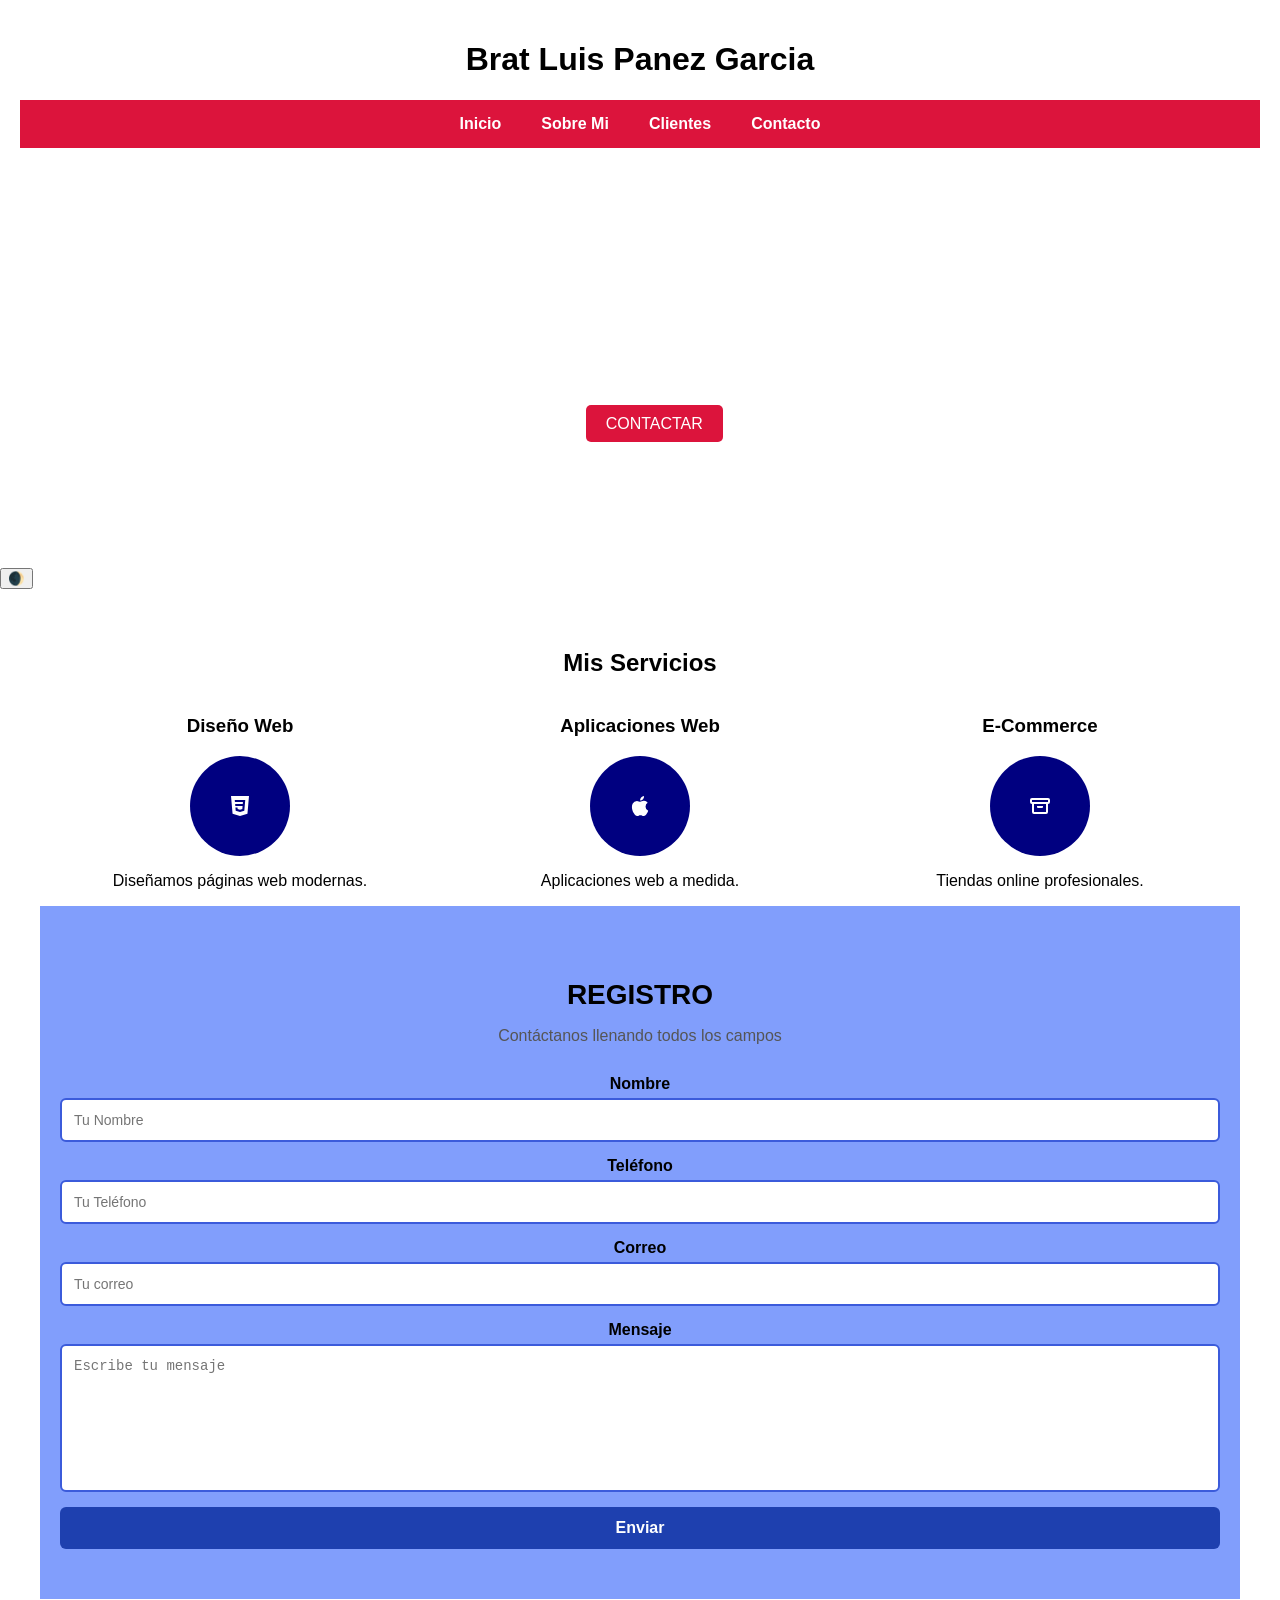
<file: index.html>
<!DOCTYPE html>
<html lang="es">
<head>
    <meta charset="UTF-8">
    <title>Mi Web</title>
    <link rel="stylesheet" href="css/style.css">
</head>

<body>

<header>
    <h1>Brat Luis Panez Garcia <span></span></h1>

    <nav class="nav">
        <a href="#">Inicio</a>
        <a href="sobre mí.html">Sobre Mi</a>
        <a href="clientes.html">Clientes</a>
        <a href="contactos.html">Contacto</a>
    </nav>
</header>

<section class="hero">
    <div class="contenido-hero">
        <h2>Diseño y Desarrollo Web Freelancer</h2>
        <sgv>
          <p> Cerro de Pasco, Yanacancha</p> 
          <svg class="w-[30px] h-[30px] text-gray-800 dark:text-white" aria-hidden="true" xmlns="http://www.w3.org/2000/svg" width="24" height="24" fill="none" viewBox="0 0 24 24">
  <path stroke="currentColor" stroke-linecap="round" stroke-linejoin="round" stroke-width="2" d="M12 13a3 3 0 1 0 0-6 3 3 0 0 0 0 6Z"/>
  <path stroke="currentColor" stroke-linecap="round" stroke-linejoin="round" stroke-width="2" d="M17.8 13.938h-.011a7 7 0 1 0-11.464.144h-.016l.14.171c.1.127.2.251.3.371L12 21l5.13-6.248c.194-.209.374-.429.54-.659l.13-.155Z"/>
</svg>

        </sgv>
        
        <a class="boton" href="#">CONTACTAR</a>
    </div>
</section>

 <button id="btnTop">ir arriba</button>
 <button id="modoOscuro">🌒</button>
 <script src="js/script.js"></script>


<section class="servicios">

    <h2>Mis Servicios</h2>

    <div class="contenedor-servicios">

        <div class="servicio">
            

            <sgv>
               <h3>Diseño Web</h3>
               <div class="icono">
                <svg class="w-[30px] h-[30px] text-gray-800 dark:text-white" aria-hidden="true" xmlns="http://www.w3.org/2000/svg" width="24" height="24" fill="currentColor" viewBox="0 0 24 24">
              <path d="m3 2 1.578 17.834L12 22l7.468-2.165L21 2H3Zm13.3 14.722-4.293 1.204H12l-4.297-1.204-.297-3.167h2.108l.15 1.526 2.335.639 2.34-.64.245-3.05h-7.27l-.187-2.006h7.64l.174-2.006H6.924l-.176-2.006h10.506l-.954 10.71Z"/>
            </svg>
           </div>

            
            <p>Diseñamos páginas web modernas.</p>
        </div>

        <div class="servicio">
            <h3>Aplicaciones Web</h3>
            <div class="icono">
         <svg class="w-6 h-6 text-gray-800 dark:text-white" aria-hidden="true" xmlns="http://www.w3.org/2000/svg" width="24" height="24" fill="currentColor" viewBox="0 0 24 24">
          
              <path d="M17.537 12.625a4.421 4.421 0 0 0 2.684 4.047 10.96 10.96 0 0 1-1.384 2.845c-.834 1.218-1.7 2.432-3.062 2.457-1.34.025-1.77-.794-3.3-.794-1.531 0-2.01.769-3.275.82-1.316.049-2.317-1.318-3.158-2.532-1.72-2.484-3.032-7.017-1.27-10.077A4.9 4.9 0 0 1 8.91 6.884c1.292-.025 2.51.869 3.3.869.789 0 2.27-1.075 3.828-.917a4.67 4.67 0 0 1 3.66 1.984 4.524 4.524 0 0 0-2.16 3.805m-2.52-7.432A4.4 4.4 0 0 0 16.06 2a4.482 4.482 0 0 0-2.945 1.516 4.185 4.185 0 0 0-1.061 3.093 3.708 3.708 0 0 0 2.967-1.416Z"/>

        </svg>
            </div>

            <p>Aplicaciones web a medida.</p>
        </div>

        <div class="servicio">
            <h3>E-Commerce</h3>
            <div class="icono">
            <svg class="w-6 h-6 text-gray-800 dark:text-white" aria-hidden="true" xmlns="http://www.w3.org/2000/svg" width="24" height="24" fill="none" viewBox="0 0 24 24">
            <path stroke="currentColor" stroke-linejoin="round" stroke-width="2" d="M10 12v1h4v-1m4 7H6a1 1 0 0 1-1-1V9h14v9a1 1 0 0 1-1 1ZM4 5h16a1 1 0 0 1 1 1v2a1 1 0 0 1-1 1H4a1 1 0 0 1-1-1V6a1 1 0 0 1 1-1Z"/>
            </svg>

            </div>
            <p>Tiendas online profesionales.</p>
        </div>
    </div>


    <section class="registro">
    <h2>REGISTRO</h2>
    <p>Contáctanos llenando todos los campos</p>

    <form  id = "miformulario" action = "guardar_solicitante.php" method= "POST">
        
        <div class="campo">
            <label>Nombre</label>
            <input type="text"name="nombre" placeholder="Tu Nombre">
        </div>

        <div class="campo">
            <label>Teléfono</label>
            <input type="tel" name="telefono"placeholder="Tu Teléfono">
        </div>

        <div class="campo">
            <label>Correo</label>
            <input type="email"name="correo" placeholder="Tu correo">
        </div>

        <div class="campo">
            <label>Mensaje</label>
            <textarea placeholder="Escribe tu mensaje"name="mensaje"></textarea>
        </div>

        <input class="boton-enviar" type="submit" value="Enviar">

    </form>
   
</section>
</body>
</html>
</file>
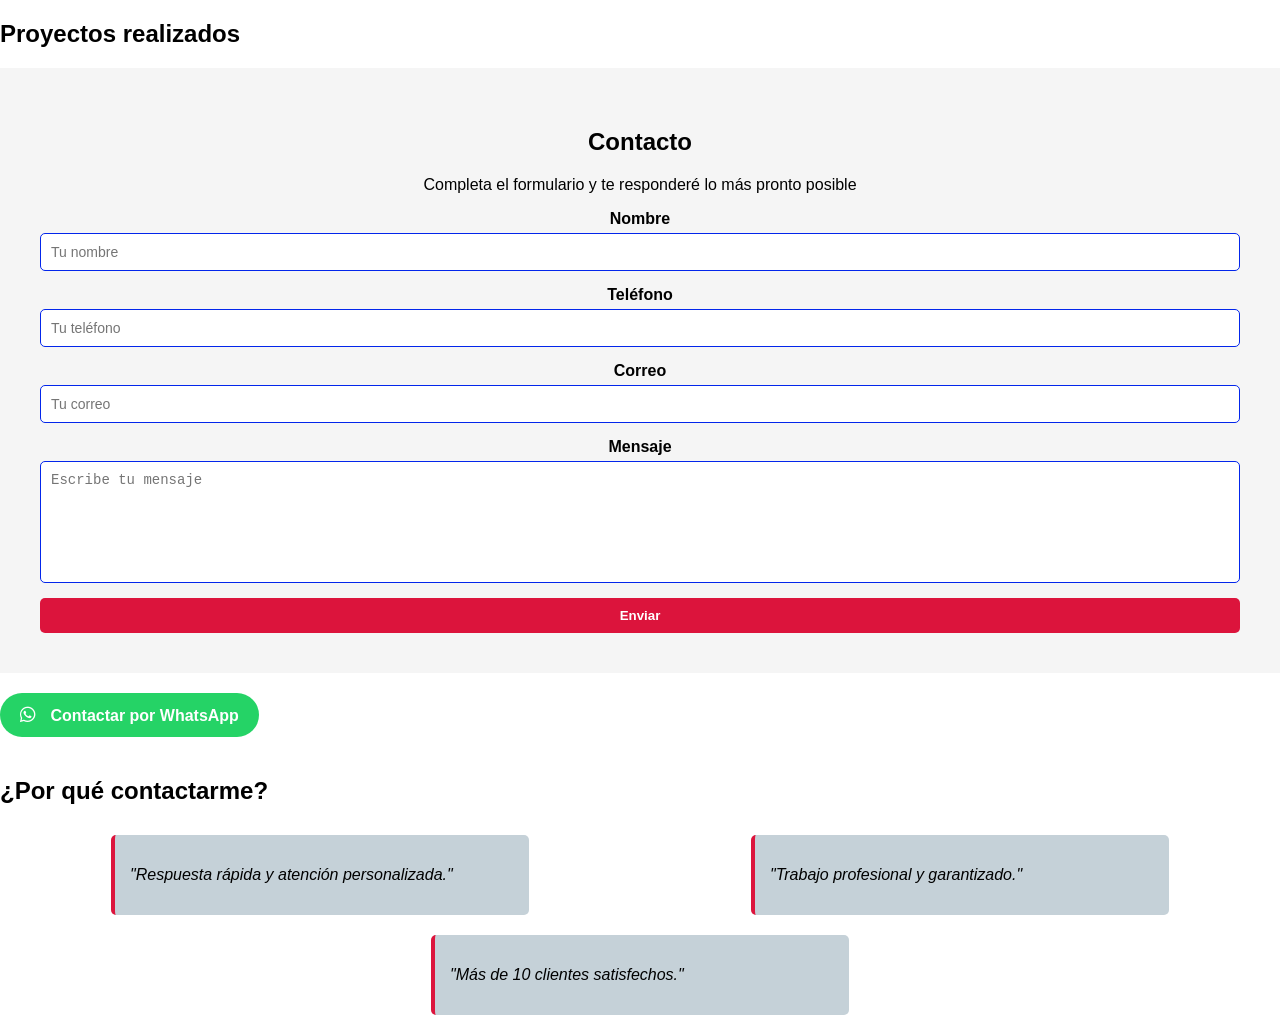
<file: contactos.html>
<!DOCTYPE html>
<html lang="en">
<head>
    <meta charset="UTF-8">
    <title>Document</title>
    <link rel="stylesheet" href="css/style.css">

    <!-- ICONOS -->
    <link rel="stylesheet" href="https://cdnjs.cloudflare.com/ajax/libs/font-awesome/6.0.0/css/all.min.css">
</head>
<h2>Proyectos realizados</h2>

<body>

<section class="contacto">

    <h1>Contacto</h1>
    <p>Completa el formulario y te responderé lo más pronto posible</p>

    <form id="miformulario" action="guardar_contactos.php" method="POST">
    
    <div class="campo">
        <label>Nombre</label>
        <input type="text" name="nombre" placeholder="Tu nombre" required>
    </div>

    <div class="campo">
        <label>Teléfono</label>
        <input type="tel" name="telefono" placeholder="Tu teléfono" required>
    </div>

    <div class="campo">
        <label>Correo</label>
        <input type="email" name="correo" placeholder="Tu correo" required>
    </div>

    <div class="campo">
        <label>Mensaje</label>
        <textarea name="mensaje" placeholder="Escribe tu mensaje" required></textarea>
    </div>

    <input class="boton-enviar" type="submit" value="Enviar">

</form>
</section>

<section 
    <!-- BOTÓN WHATSAPP -->
    <a href="#" class="whatsapp" onclick="enviarWhatsApp()">
        <i class="fab fa-whatsapp"></i> Contactar por WhatsApp
    </a>

    <!-- TESTIMONIO / CONFIANZA -->
    <div class="info-extra">
        <h2>¿Por qué contactarme?</h2>

        <div class="beneficios">
            <div class="beneficio">
                <p>"Respuesta rápida y atención personalizada."</p>
            </div>

            <div class="beneficio">
                <p>"Trabajo profesional y garantizado."</p>
            </div>

            <div class="beneficio">
                <p>"Más de 10 clientes satisfechos."</p>
            </div>
        </div>
    </div>

</section>

<!-- SCRIPT WHATSAPP -->
<script>
function enviarWhatsApp() {
    let nombre = document.getElementById("nombre").value;
    let mensaje = document.getElementById("mensaje").value;

    let numero = "901144699"; // 🔴 CAMBIA POR TU NUMERO

    let texto = "Hola, soy " + nombre + ". " + mensaje;

    let url = "https://wa.me/" + numero + "?text=" + encodeURIComponent(texto);

    window.open(url, "_blank");
}
</script>

</body>
</html>
</file>
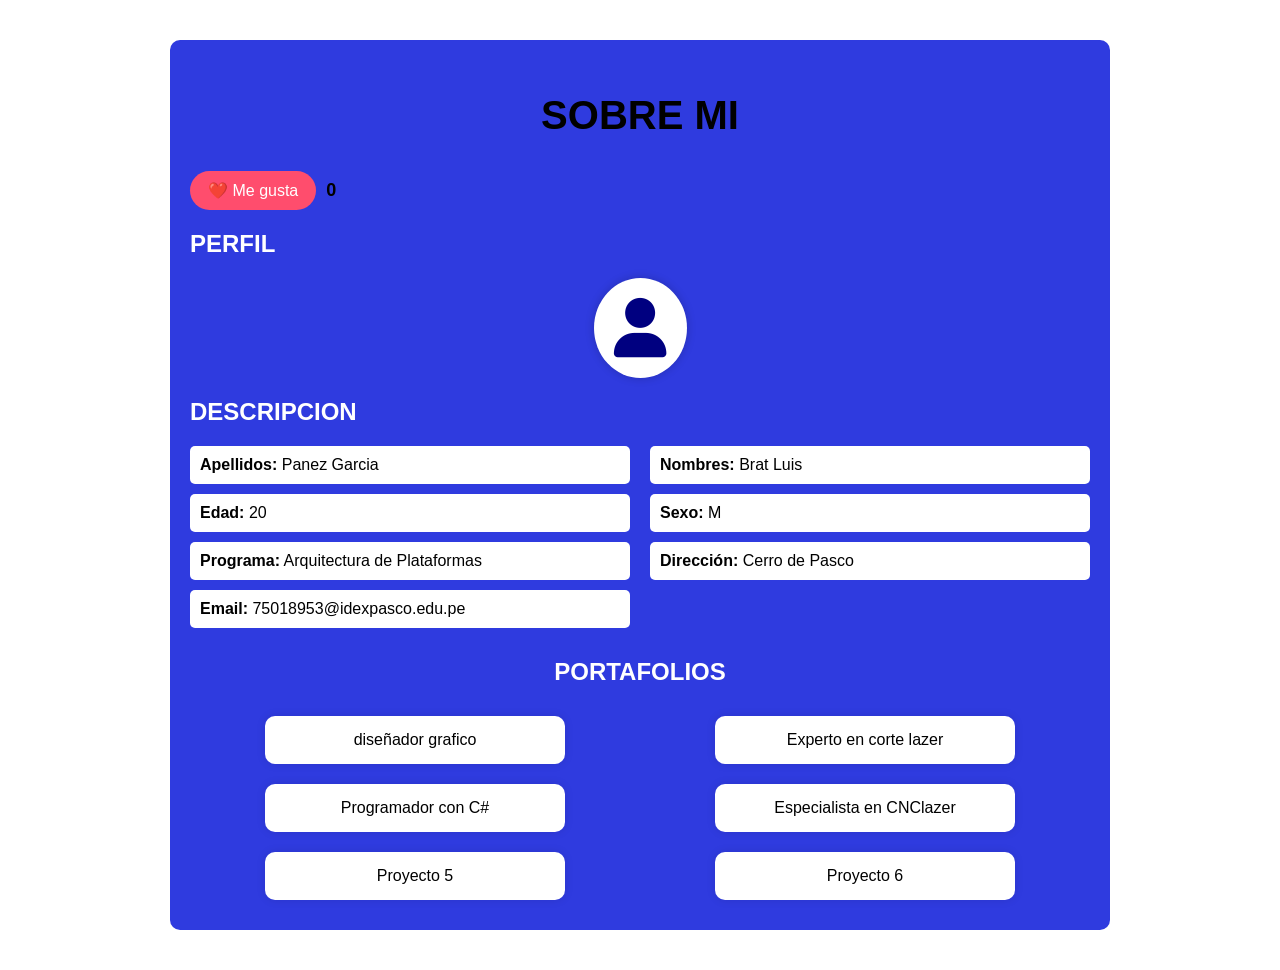
<file: sobre mí.html>
<!DOCTYPE html>
<html lang="en">
<head>
    <meta charset="UTF-8">
    <title>sobre mi</title>
     <link rel="stylesheet" href="https://cdnjs.cloudflare.com/ajax/libs/font-awesome/6.0.0/css/all.min.css">
     <link rel="stylesheet" href="css/style.css">
</head>
<body>
<section class="sobre-mi">

    <h1>SOBRE MI</h1>
<div class="like-container">
  <button id="btnLike" class="like-btn">
    ❤️ <span id="textoLike">Me gusta</span>
  </button>
  <span id="contadorLikes">0</span>
</div>
 <script src="js/script.js"></script>
    <h2>PERFIL</h2>

    <div class="perfil-icono">
        <i class="fas fa-user"></i>
    </div>

    <h2>DESCRIPCION</h2>

    <div class="datos">
        <p><strong>Apellidos:</strong> Panez Garcia</p>
        <p><strong>Nombres:</strong> Brat Luis</p>
        <p><strong>Edad:</strong> 20</p>
        <p><strong>Sexo:</strong> M</p>
        <p><strong>Programa:</strong> Arquitectura de Plataformas</p>
        <p><strong>Dirección:</strong> Cerro de Pasco</p>
        <p><strong>Email:</strong> 75018953@idexpasco.edu.pe</p>
    </div>

    <div class="portafolio">
        <h2>PORTAFOLIOS</h2>

        <div class="proyectos">
            <div class="proyecto">diseñador grafico</div>

            <div class="proyecto">Experto en corte lazer</div>

            <div class="proyecto">Programador con C#</div>

            <div class="proyecto">Especialista en CNClazer</div>

            <div class="proyecto">Proyecto 5</div>

            <div class="proyecto">Proyecto 6</div>

        </div>
    </div>

</section>
</body>
</html>
</file>
<file: css/style.css>
/* GENERALES */
body {
    font-family: Arial, sans-serif;
    margin: 0;
}

/* HEADER */
header {
    text-align: center;
    background: white;
    padding: 20px;
}

header span {
    font-size: 1rem;
    color: gray;
}

/* NAVBAR */
.nav {
    display: flex;
    justify-content: center;
    background: crimson;
}

.nav a {
    color: white;
    padding: 15px 20px;
    text-decoration: none;
    font-weight: bold;
}

.nav a:hover {
    background: darkred;
}

/* HERO */
.hero {
    background-image: url("https://static.vecteezy.com/system/resources/thumbnails/037/999/247/small/ai-generated-cybersecurity-concept-background-image-generative-ai-photo.jpg");
    background-size: cover;
    background-position: center;
    height: 400px;
    display: flex;
    align-items: center;
    justify-content: center;
}

.contenido-hero {
    text-align: center;
    color: white;
}

.boton {
    background: crimson;
    color: white;
    padding: 10px 20px;
    text-decoration: none;
    border-radius: 5px;
}

/* SERVICIOS-------------------------------------------------------- */
.servicios {
    text-align: center;
    padding: 40px;
}

.contenedor-servicios {
    display: flex;
    justify-content: space-around;
    flex-wrap: wrap;
}

.servicio {
    width: 30%;
    text-align: center;
}

.icono {
    width: 100px;
    height: 100px;
    background: navy;
    color: white;
    border-radius: 50%;
    display: flex;
    align-items: center;
    justify-content: center;
    margin: 10px auto;
    font-size: 30px;
}
/* CONTACTOS--------------------------------------------------- */
.contacto {
    background: #f5f5f5;
    padding: 40px;
    text-align: center;
}

.formulario {
    max-width: 500px;
    margin: 0 auto;
    text-align: left;
}

.campo {
    display: flex;
    flex-direction: column;
    margin-bottom: 15px;
}

.campo label {
    font-weight: bold;
    margin-bottom: 5px;
}

.campo input,
.campo textarea {
    padding: 10px;
    border: 1px solid #0326eb;
    border-radius: 5px;
    font-size: 14px;
}

textarea {
    resize: none;
    height: 100px;
}

.boton-enviar {
    background: crimson;
    color: white;
    padding: 10px;
    border: none;
    border-radius: 5px;
    cursor: pointer;
    width: 100%;
    font-weight: bold;
}

.boton-enviar:hover {
    background: darkred;
}

/* INFO EXTRA (TESTIMONIOS) */
.info-extra {
    margin-top: 40px;
}

.beneficios {
    display: flex;
    justify-content: space-around;
    flex-wrap: wrap;
}

.beneficio {
    width: 30%;
    background: rgb(197, 209, 216);
    padding: 15px;
    margin: 10px;
    border-left: 4px solid crimson;
    border-radius: 5px;
    font-style: italic;
}


.whatsapp {
    display: inline-block;
    margin-top: 20px;
    background: #25D366;
    color: white;
    padding: 12px 20px;
    border-radius: 50px;
    text-decoration: none;
    font-weight: bold;
}
/* CONTACTO-boton whatsapp */
.whatsapp i {
    margin-right: 10px;
    font-size: 18px;
}

.whatsapp:hover {
    background: #1ebe5d;
}





/* SOBRE MI ---------------------------------------------*/
.sobre-mi {
    max-width: 900px;
    margin: 40px auto;
    padding: 20px;
    background: #2f3bdf;
    border-radius: 10px;
}

/* TITULOS */
.sobre-mi h1 {
    text-align: center;
    font-size: 2.5rem;
}

.sobre-mi h2 {
    color: rgb(255, 255, 255);
    margin-top: 20px;
}

/* PERFIL (ICONO) */
.perfil-icono {
    display: flex;
    justify-content: center;
    margin: 20px 0;
}

.perfil-icono i {
    font-size: 60px;
    color: navy;
    background: white;
    padding: 20px;
    border-radius: 50%;
    box-shadow: 0px 0px 10px rgba(0,0,0,0.2);
}

/* DATOS---------------------------------------------- */
.datos {
    display: grid;
    grid-template-columns: 1fr 1fr;
    gap: 10px 20px;
    margin-top: 20px;
}

.datos p {
    background: white;
    padding: 10px;
    border-radius: 5px;
    margin: 0;
}

/* PORTAFOLIO ---------------------------------------*/
.portafolio {
    margin-top: 30px;
    text-align: center;
}

.portafolio h2 {
    margin-bottom: 20px;
}

.proyectos {
    display: flex;
    justify-content: space-around;
    flex-wrap: wrap;
}

.proyecto {
    width: 30%;
    background: white;
    padding: 15px;
    margin: 10px;
    border-radius: 10px;
    box-shadow: 0px 0px 10px rgba(0,0,0,0.1);
}




/* CLIENTES --------------------------------*/
.clientes {
    text-align: center;
    padding: 40px;
}

.contenedor-clientes {
    display: grid;
    grid-template-columns: repeat(auto-fit, minmax(250px, 1fr));
    gap: 20px;
}

.cliente {
    width: 30%;
    background: #196be69a;
    padding: 20px;
    margin: 10px;
    border-radius: 10px;
    box-shadow: 0px 0px 10px rgba(0,0,0,0.1);
}

.cliente img {
    border-radius: 50%;
    margin-bottom: 10px;
}

.cliente h3 {
    margin: 10px 0;
}

.cliente p {
    font-size: 14px;
}
.testimonio {
    margin-top: 15px;
    padding: 15px;
    background: white;
    border-left: 4px solid crimson;
    border-radius: 5px;
    font-style: italic;
}

.testimonio span {
    display: block;
    margin-top: 10px;
    font-weight: bold;
    color: gray;
}


/* =========================
   REGISTRO----------------------------------------
========================= */
.registro {
    text-align: center;
    padding: 50px 20px;
    background: #819efc;
}

.registro h2 {
    font-size: 28px;
    margin-bottom: 10px;
}

.registro p {
    color: #555;
    margin-bottom: 30px;
}

/* FORMULARIO */
.registro .formulario {
    max-width: 600px;
    margin: 0 auto;
    text-align: left;
}

/* CAMPOS */
.registro .campo {
    display: flex;
    flex-direction: column;
    margin-bottom: 15px;
}

.registro .campo label {
    font-weight: bold;
    margin-bottom: 5px;
}

/* INPUTS */
.registro .campo input,
.registro .campo textarea {
    padding: 12px;
    border: 2px solid #3b5bdb;
    border-radius: 6px;
    font-size: 14px;
    outline: none;
    transition: 0.3s;
}

/* EFECTO FOCUS */
.registro .campo input:focus,
.registro .campo textarea:focus {
    border-color: crimson;
    box-shadow: 0 0 5px rgba(220,20,60,0.3);
}

/* TEXTAREA */
.registro textarea {
    height: 120px;
    resize: none;
}







/* BOTÓN */
.registro .boton-enviar {
    width: 100%;
    background: #1e40af;
    color: white;
    padding: 12px;
    border: none;
    border-radius: 6px;
    cursor: pointer;
    font-size: 16px;
    font-weight: bold;
    transition: 0.3s;
}

.registro .boton-enviar:hover {
    background: #1d4ed8;
}



/*modo oscuro*/


.dark {
  background: #121212;
  color: white;
}






/*estilo del boton me gusta*/

.like-container {
  display: flex;
  align-items: center;
  gap: 10px;
  margin-top: 20px;
}

.like-btn {
  background: #ff4d6d;
  color: white;
  border: none;
  padding: 10px 18px;
  border-radius: 25px;
  cursor: pointer;
  font-size: 16px;
  transition: all 0.3s ease;
}

.like-btn:hover {
  background: #e63950;
  transform: scale(1.1);
}

.like-btn.activo {
  background: #1db954;
}

#contadorLikes {
  font-size: 18px;
  font-weight: bold;
}





/* =========================================
   FORMULARIO DATOS SOLICITANTE
========================================= */

.datos-solicitante{
    width: 360px;

    padding: 35px;

    border-radius: 25px;

    background: linear-gradient(
    145deg,
    #0f172a,
    #1e1b4b
    );

    border: 2px solid #7c3aed;

    box-shadow:
    0 0 15px rgba(124,58,237,0.5),
    0 0 35px rgba(217,70,239,0.3);

    color: white;

    margin-top: 40px;
}

/* TITULO */
.datos-solicitante h2{
    font-size: 42px;
    margin-bottom: 10px;
    color: white;
}

/* TEXTO */
.datos-solicitante p{
    color: #cbd5e1;
    margin-bottom: 25px;
}

/* CAMPOS */
.ds-campo{
    margin-bottom: 20px;
}

/* LABEL */
.ds-campo label{
    display: block;
    margin-bottom: 8px;

    color: #d8b4fe;

    font-weight: bold;
}

/* INPUTS */
.ds-campo input,
.ds-campo textarea{

    width: 100%;

    padding: 14px;

    border-radius: 12px;

    border: 2px solid #4f46e5;

    background: #020617;

    color: white;

    outline: none;

    transition: 0.3s;
}

/* FOCUS */
.ds-campo input:focus,
.ds-campo textarea:focus{

    border-color: #ff00ff;

    box-shadow:
    0 0 10px #c026d3,
    0 0 20px rgba(255,0,255,0.4);
}

/* TEXTAREA */
.ds-campo textarea{
    height: 120px;
    resize: none;
}

/* BOTON */
.ds-btn{

    width: 100%;

    padding: 15px;

    border: none;

    border-radius: 14px;

    background: linear-gradient(
    90deg,
    #4f46e5,
    #d946ef
    );

    color: white;

    font-size: 18px;

    font-weight: bold;

    cursor: pointer;

    transition: 0.4s;
}

/* HOVER */
.ds-btn:hover{

    transform: scale(1.04);

    box-shadow:
    0 0 15px #7c3aed,
    0 0 35px #d946ef;
}
</file>
